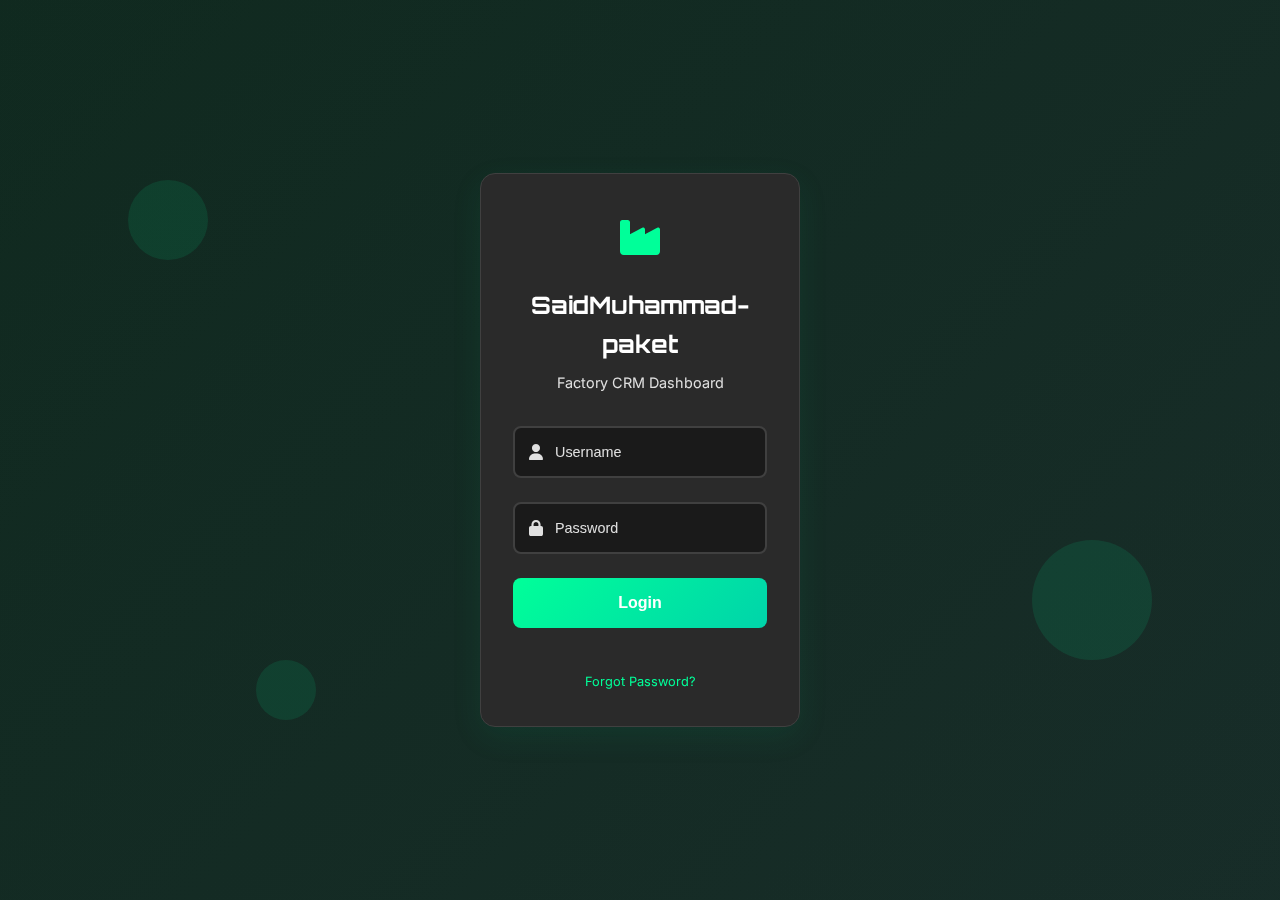
<file: login.html>
<!DOCTYPE html>
<html lang="en">
<head>
    <meta charset="UTF-8">
    <meta name="viewport" content="width=device-width, initial-scale=1.0">
    <title>Login - SaidMuhammad-paket CRM</title>
    
    <!-- Fonts -->
    <link href="https://fonts.googleapis.com/css2?family=Inter:wght@300;400;500;600;700&family=Orbitron:wght@400;700;900&display=swap" rel="stylesheet">
    
    <!-- Icons -->
    <link rel="stylesheet" href="https://cdnjs.cloudflare.com/ajax/libs/font-awesome/6.4.0/css/all.min.css">
    
    <!-- CSS -->
    <link rel="stylesheet" href="styles.css">
    
    <style>
        .login-container {
            min-height: 100vh;
            display: flex;
            align-items: center;
            justify-content: center;
            background: var(--gradient-dark);
            position: relative;
            overflow: hidden;
        }
        
        .login-background {
            position: absolute;
            top: 0;
            left: 0;
            width: 100%;
            height: 100%;
            background: linear-gradient(135deg, var(--primary-green), var(--secondary-green));
            opacity: 0.1;
            z-index: 1;
        }
        
        .login-card {
            background: var(--card);
            padding: var(--spacing-lg);
            border-radius: 15px;
            box-shadow: var(--shadow-card);
            width: 100%;
            max-width: 320px;
            position: relative;
            z-index: 2;
            border: 1px solid var(--border);
            backdrop-filter: blur(10px);
        }
        
        .login-header {
            text-align: center;
            margin-bottom: var(--spacing-lg);
        }
        
        .login-logo {
            font-size: 2.5rem;
            color: var(--primary-green);
            margin-bottom: var(--spacing-sm);
            animation: pulse 2s infinite;
        }
        
        .login-title {
            font-family: var(--font-display);
            font-size: 1.5rem;
            font-weight: 700;
            color: var(--text-primary);
            margin-bottom: var(--spacing-xs);
        }
        
        .login-subtitle {
            color: var(--text-secondary);
            font-size: 0.9rem;
        }
        
        .login-form {
            display: flex;
            flex-direction: column;
            gap: var(--spacing-md);
        }
        
        .form-group {
            position: relative;
        }
        
        .form-group i {
            position: absolute;
            left: var(--spacing-sm);
            top: 50%;
            transform: translateY(-50%);
            color: var(--text-secondary);
            font-size: 1rem;
        }
        
        .form-input {
            width: 100%;
            padding: var(--spacing-sm) var(--spacing-sm) var(--spacing-sm) 2.5rem;
            border: 2px solid var(--border);
            border-radius: 8px;
            background: var(--surface);
            color: var(--text-primary);
            font-size: 0.9rem;
            transition: all var(--transition-fast);
            box-sizing: border-box;
        }
        
        .form-input:focus {
            outline: none;
            border-color: var(--primary-green);
            box-shadow: 0 0 0 3px rgba(0, 168, 107, 0.1);
        }
        
        .form-input::placeholder {
            color: var(--text-secondary);
        }
        
        .login-btn {
            background: var(--gradient-primary);
            color: var(--text-primary);
            border: none;
            padding: var(--spacing-sm);
            border-radius: 8px;
            font-size: 1rem;
            font-weight: 600;
            cursor: pointer;
            transition: all var(--transition-fast);
            position: relative;
            overflow: hidden;
        }
        
        .login-btn:hover {
            transform: translateY(-2px);
            box-shadow: var(--shadow-hover);
        }
        
        .login-btn:active {
            transform: translateY(0);
        }
        
        .forgot-password {
            text-align: center;
            margin-top: var(--spacing-sm);
        }
        
        .forgot-password a {
            color: var(--primary-green);
            text-decoration: none;
            font-size: 0.8rem;
            transition: color var(--transition-fast);
        }
        
        .forgot-password a:hover {
            color: var(--secondary-green);
            text-decoration: underline;
        }
        
        .error-message {
            background: rgba(255, 107, 107, 0.1);
            color: #FF6B6B;
            padding: var(--spacing-xs);
            border-radius: 6px;
            font-size: 0.8rem;
            text-align: center;
            display: none;
            border: 1px solid rgba(255, 107, 107, 0.3);
        }
        
        .success-message {
            background: rgba(0, 168, 107, 0.1);
            color: var(--primary-green);
            padding: var(--spacing-xs);
            border-radius: 6px;
            font-size: 0.8rem;
            text-align: center;
            display: none;
            border: 1px solid rgba(0, 168, 107, 0.3);
        }
        
        .loading-spinner {
            display: none;
            width: 20px;
            height: 20px;
            border: 2px solid transparent;
            border-top: 2px solid var(--text-primary);
            border-radius: 50%;
            animation: spin 1s linear infinite;
            margin: 0 auto;
        }
        
        @keyframes spin {
            0% { transform: rotate(0deg); }
            100% { transform: rotate(360deg); }
        }
        
        .floating-shapes {
            position: absolute;
            width: 100%;
            height: 100%;
            overflow: hidden;
            z-index: 1;
        }
        
        .shape {
            position: absolute;
            background: var(--primary-green);
            opacity: 0.1;
            border-radius: 50%;
            animation: float 6s ease-in-out infinite;
        }
        
        .shape:nth-child(1) {
            width: 80px;
            height: 80px;
            top: 20%;
            left: 10%;
            animation-delay: 0s;
        }
        
        .shape:nth-child(2) {
            width: 120px;
            height: 120px;
            top: 60%;
            right: 10%;
            animation-delay: 2s;
        }
        
        .shape:nth-child(3) {
            width: 60px;
            height: 60px;
            bottom: 20%;
            left: 20%;
            animation-delay: 4s;
        }
        
        @keyframes float {
            0%, 100% { transform: translateY(0px) rotate(0deg); }
            50% { transform: translateY(-20px) rotate(180deg); }
        }
        
        @media (max-width: 480px) {
            .login-card {
                margin: var(--spacing-md);
                padding: var(--spacing-md);
                max-width: 280px;
            }
            
            .login-title {
                font-size: 1.3rem;
            }
            
            .login-logo {
                font-size: 2rem;
            }
        }
    </style>
</head>
<body class="dark-theme">
    <div class="login-container">
        <div class="login-background"></div>
        
        <div class="floating-shapes">
            <div class="shape"></div>
            <div class="shape"></div>
            <div class="shape"></div>
        </div>
        
        <div class="login-card">
            <div class="login-header">
                <div class="login-logo">
                    <i class="fas fa-industry"></i>
                </div>
                <h1 class="login-title">SaidMuhammad-paket</h1>
                <p class="login-subtitle">Factory CRM Dashboard</p>
            </div>
            
            <form class="login-form" id="loginForm">
                <div class="error-message" id="errorMessage"></div>
                <div class="success-message" id="successMessage"></div>
                
                <div class="form-group">
                    <i class="fas fa-user"></i>
                    <input type="text" class="form-input" id="username" placeholder="Username" required>
                </div>
                
                <div class="form-group">
                    <i class="fas fa-lock"></i>
                    <input type="password" class="form-input" id="password" placeholder="Password" required>
                </div>
                
                <button type="submit" class="login-btn" id="loginBtn">
                    <span id="loginText">Login</span>
                    <div class="loading-spinner" id="loadingSpinner"></div>
                </button>
                
                <div class="forgot-password">
                    <a href="#" id="forgotPassword">Forgot Password?</a>
                </div>
            </form>
        </div>
    </div>

    <script>
        // Check if user is already logged in
        if (localStorage.getItem('isLoggedIn') === 'true') {
            window.location.href = 'index.html';
        }

        const loginForm = document.getElementById('loginForm');
        const usernameInput = document.getElementById('username');
        const passwordInput = document.getElementById('password');
        const loginBtn = document.getElementById('loginBtn');
        const loginText = document.getElementById('loginText');
        const loadingSpinner = document.getElementById('loadingSpinner');
        const errorMessage = document.getElementById('errorMessage');
        const successMessage = document.getElementById('successMessage');
        const forgotPasswordLink = document.getElementById('forgotPassword');

        // Valid credentials
        const validUsername = 'salom';
        const validPassword = 'muhammad001';

        loginForm.addEventListener('submit', function(e) {
            e.preventDefault();
            
            const username = usernameInput.value.trim();
            const password = passwordInput.value.trim();
            
            // Clear previous messages
            errorMessage.style.display = 'none';
            successMessage.style.display = 'none';
            
            // Show loading state
            loginBtn.disabled = true;
            loginText.style.display = 'none';
            loadingSpinner.style.display = 'block';
            
            // Simulate loading delay
            setTimeout(() => {
                if (username === validUsername && password === validPassword) {
                    // Success
                    successMessage.textContent = 'Login successful! Redirecting...';
                    successMessage.style.display = 'block';
                    
                    // Store login state
                    localStorage.setItem('isLoggedIn', 'true');
                    localStorage.setItem('username', username);
                    
                    // Redirect to dashboard
                    setTimeout(() => {
                        window.location.href = 'index.html';
                    }, 1000);
                } else {
                    // Error
                    errorMessage.textContent = 'Invalid username or password. Please try again.';
                    errorMessage.style.display = 'block';
                    
                    // Reset form
                    passwordInput.value = '';
                    passwordInput.focus();
                }
                
                // Reset button state
                loginBtn.disabled = false;
                loginText.style.display = 'block';
                loadingSpinner.style.display = 'none';
            }, 1500);
        });

        // Forgot password functionality
        forgotPasswordLink.addEventListener('click', function(e) {
            e.preventDefault();
            
            const email = prompt('Please enter your email address to reset your password:');
            if (email) {
                alert('Password reset link has been sent to your email address.');
            }
        });

        // Add some interactivity
        usernameInput.addEventListener('focus', function() {
            this.parentElement.style.transform = 'scale(1.02)';
        });

        usernameInput.addEventListener('blur', function() {
            this.parentElement.style.transform = 'scale(1)';
        });

        passwordInput.addEventListener('focus', function() {
            this.parentElement.style.transform = 'scale(1.02)';
        });

        passwordInput.addEventListener('blur', function() {
            this.parentElement.style.transform = 'scale(1)';
        });

        // Add keyboard shortcuts
        document.addEventListener('keydown', function(e) {
            if (e.key === 'Enter' && (document.activeElement === usernameInput || document.activeElement === passwordInput)) {
                loginForm.dispatchEvent(new Event('submit'));
            }
        });
    </script>
</body>
</html>
</file>
<file: styles.css>
/* Reset and Base Styles */
* {
    margin: 0;
    padding: 0;
    box-sizing: border-box;
}

:root {
    /* Light Theme Colors */
    --light-primary-green: #00A86B;
    --light-secondary-green: #00D4AA;
    --light-accent-green: #00FF99;
    --light-background: #ffffff;
    --light-surface: #f8f9fa;
    --light-card: #ffffff;
    --light-text-primary: #2c3e50;
    --light-text-secondary: #6c757d;
    --light-border: #e9ecef;
    
    /* Dark Theme Colors */
    --dark-primary-green: #00FF99;
    --dark-secondary-green: #00D4AA;
    --dark-accent-green: #00A86B;
    --dark-background: #121212;
    --dark-surface: #1a1a1a;
    --dark-card: #2a2a2a;
    --dark-text-primary: #ffffff;
    --dark-text-secondary: #E0E0E0;
    --dark-border: #404040;
    
    /* Current Theme (defaults to dark) */
    --primary-green: var(--dark-primary-green);
    --secondary-green: var(--dark-secondary-green);
    --accent-green: var(--dark-accent-green);
    --background: var(--dark-background);
    --surface: var(--dark-surface);
    --card: var(--dark-card);
    --text-primary: var(--dark-text-primary);
    --text-secondary: var(--dark-text-secondary);
    --border: var(--dark-border);
    
    /* Legacy colors for compatibility */
    --primary-blue: #0080FF;
    --neon-green: #00FF99;
    --jet-black: #121212;
    --dark-gray: #1a1a1a;
    --medium-gray: #2a2a2a;
    --light-gray: #E0E0E0;
    --white: #ffffff;
    
    /* Gradients */
    --gradient-primary: linear-gradient(135deg, var(--primary-green), var(--secondary-green));
    --gradient-dark: linear-gradient(135deg, var(--background), var(--surface));
    --gradient-card: linear-gradient(145deg, var(--card), var(--surface));
    
    /* Shadows */
    --shadow-card: 0 10px 30px rgba(0, 168, 107, 0.1);
    --shadow-hover: 0 15px 40px rgba(0, 255, 153, 0.2);
    --shadow-neon: 0 0 20px rgba(0, 255, 153, 0.3);
    
    /* Typography */
    --font-primary: 'Inter', sans-serif;
    --font-display: 'Orbitron', monospace;
    
    /* Spacing */
    --spacing-xs: 0.5rem;
    --spacing-sm: 1rem;
    --spacing-md: 1.5rem;
    --spacing-lg: 2rem;
    --spacing-xl: 3rem;
    
    /* Transitions */
    --transition-fast: 0.2s ease;
    --transition-medium: 0.3s ease;
    --transition-slow: 0.5s ease;
}

body {
    font-family: var(--font-primary);
    background: var(--background);
    color: var(--text-primary);
    line-height: 1.6;
    overflow-x: hidden;
    transition: background-color var(--transition-medium), color var(--transition-medium);
}

/* Theme Classes */
body.light-theme {
    --primary-green: var(--light-primary-green);
    --secondary-green: var(--light-secondary-green);
    --accent-green: var(--light-accent-green);
    --background: var(--light-background);
    --surface: var(--light-surface);
    --card: var(--light-card);
    --text-primary: var(--light-text-primary);
    --text-secondary: var(--light-text-secondary);
    --border: var(--light-border);
}

body.dark-theme {
    --primary-green: var(--dark-primary-green);
    --secondary-green: var(--dark-secondary-green);
    --accent-green: var(--dark-accent-green);
    --background: var(--dark-background);
    --surface: var(--dark-surface);
    --card: var(--dark-card);
    --text-primary: var(--dark-text-primary);
    --text-secondary: var(--dark-text-secondary);
    --border: var(--dark-border);
}

/* Loading Screen */
#loading-screen {
    position: fixed;
    top: 0;
    left: 0;
    width: 100%;
    height: 100%;
    background: var(--gradient-dark);
    z-index: 9999;
    display: flex;
    align-items: center;
    justify-content: center;
    transition: opacity var(--transition-slow), visibility var(--transition-slow);
}

#loading-screen.hidden {
    opacity: 0;
    visibility: hidden;
}

.loading-content {
    text-align: center;
    color: var(--text-primary);
}

.factory-logo {
    font-size: 4rem;
    color: var(--primary-green);
    margin-bottom: var(--spacing-md);
    animation: pulse 2s infinite;
}

.loading-text {
    font-family: var(--font-display);
    font-size: 2rem;
    font-weight: 700;
    margin-bottom: var(--spacing-lg);
    background: var(--gradient-primary);
    -webkit-background-clip: text;
    -webkit-text-fill-color: transparent;
    background-clip: text;
}

.loading-bar {
    width: 300px;
    height: 4px;
    background: var(--medium-gray);
    border-radius: 2px;
    overflow: hidden;
    position: relative;
}

.loading-progress {
    height: 100%;
    background: var(--gradient-primary);
    border-radius: 2px;
    animation: loading-progress 3s ease-in-out infinite;
}

@keyframes loading-progress {
    0% { width: 0%; }
    50% { width: 70%; }
    100% { width: 100%; }
}

@keyframes pulse {
    0%, 100% { transform: scale(1); }
    50% { transform: scale(1.1); }
}

/* App Container */
.app-container {
    display: flex;
    min-height: 100vh;
    position: relative;
}

/* Sidebar */
.sidebar {
    width: 280px;
    background: var(--card);
    backdrop-filter: blur(10px);
    border-right: 1px solid var(--border);
    position: fixed;
    top: 0;
    left: 0;
    height: 100vh;
    z-index: 1000;
    transform: translateX(0);
    transition: transform var(--transition-medium);
    box-shadow: var(--shadow-card);
}

.sidebar.collapsed {
    transform: translateX(-240px);
}

.sidebar-header {
    padding: var(--spacing-lg);
    border-bottom: 1px solid var(--border);
    display: flex;
    align-items: center;
    justify-content: space-between;
}

.header-controls {
    display: flex;
    align-items: center;
    gap: var(--spacing-sm);
}

.theme-toggle {
    background: none;
    border: none;
    color: var(--text-primary);
    font-size: 1.2rem;
    cursor: pointer;
    padding: var(--spacing-xs);
    border-radius: 50%;
    transition: all var(--transition-fast);
    display: flex;
    align-items: center;
    justify-content: center;
    width: 40px;
    height: 40px;
}

.theme-toggle:hover {
    background: var(--surface);
    color: var(--primary-green);
    transform: scale(1.1);
}

.theme-toggle i {
    transition: transform var(--transition-medium);
}

.theme-toggle:hover i {
    transform: rotate(180deg);
}

.logo {
    display: flex;
    align-items: center;
    gap: var(--spacing-sm);
}

.logo i {
    font-size: 2rem;
    color: var(--primary-green);
    animation: rotate 10s linear infinite;
}

.logo-text {
    font-family: var(--font-display);
    font-size: 1.2rem;
    font-weight: 700;
    background: var(--gradient-primary);
    -webkit-background-clip: text;
    -webkit-text-fill-color: transparent;
    background-clip: text;
}

.sidebar-toggle {
    background: none;
    border: none;
    color: var(--light-gray);
    font-size: 1.2rem;
    cursor: pointer;
    padding: var(--spacing-xs);
    border-radius: 4px;
    transition: var(--transition-fast);
}

.sidebar-toggle:hover {
    background: rgba(0, 128, 255, 0.1);
    color: var(--primary-blue);
}

.nav-menu {
    list-style: none;
    padding: var(--spacing-md) 0;
}

.nav-item {
    display: flex;
    align-items: center;
    gap: var(--spacing-sm);
    padding: var(--spacing-md) var(--spacing-lg);
    cursor: pointer;
    transition: var(--transition-fast);
    position: relative;
    border-left: 3px solid transparent;
}

.nav-item:hover {
    background: rgba(0, 128, 255, 0.1);
    border-left-color: var(--primary-blue);
}

.nav-item.active {
    background: rgba(0, 255, 153, 0.1);
    border-left-color: var(--neon-green);
    color: var(--neon-green);
}

.nav-item i {
    font-size: 1.2rem;
    width: 20px;
}

.notification-badge {
    background: var(--neon-green);
    color: var(--jet-black);
    font-size: 0.7rem;
    padding: 2px 6px;
    border-radius: 10px;
    margin-left: auto;
    font-weight: 600;
}

.sidebar-footer {
    position: absolute;
    bottom: 0;
    left: 0;
    right: 0;
    padding: var(--spacing-lg);
    border-top: 1px solid rgba(0, 128, 255, 0.1);
}

.user-info {
    display: flex;
    align-items: center;
    gap: var(--spacing-sm);
}

.user-avatar {
    width: 40px;
    height: 40px;
    background: var(--gradient-primary);
    border-radius: 50%;
    display: flex;
    align-items: center;
    justify-content: center;
    color: var(--white);
}

.user-details {
    flex: 1;
}

.user-name {
    font-weight: 600;
    color: var(--white);
}

.user-role {
    font-size: 0.8rem;
    color: var(--light-gray);
    opacity: 0.7;
}

/* Main Content */
.main-content {
    flex: 1;
    margin-left: 280px;
    background: var(--background);
    min-height: 100vh;
    transition: margin-left var(--transition-medium);
}

.sidebar.collapsed + .main-content {
    margin-left: 40px;
}

/* Hero Section */
.hero-section {
    height: 60vh;
    position: relative;
    display: flex;
    align-items: center;
    justify-content: center;
    overflow: hidden;
    background: var(--gradient-dark);
}

.hero-background {
    position: absolute;
    top: 0;
    left: 0;
    width: 100%;
    height: 100%;
    z-index: 1;
}

#three-canvas {
    width: 100%;
    height: 100%;
    display: block;
}

.hero-content {
    position: relative;
    z-index: 2;
    text-align: center;
    padding: var(--spacing-xl);
}

.hero-title {
    margin-bottom: var(--spacing-xl);
}

.title-main {
    display: block;
    font-family: var(--font-display);
    font-size: 4rem;
    font-weight: 900;
    background: var(--gradient-primary);
    -webkit-background-clip: text;
    -webkit-text-fill-color: transparent;
    background-clip: text;
    margin-bottom: var(--spacing-sm);
    text-shadow: 0 0 30px rgba(0, 255, 153, 0.3);
}

.title-sub {
    display: block;
    font-size: 1.5rem;
    color: var(--text-secondary);
    font-weight: 300;
}

.hero-stats {
    display: flex;
    justify-content: center;
    gap: var(--spacing-xl);
    margin-top: var(--spacing-xl);
}

.stat-item {
    text-align: center;
    padding: var(--spacing-lg);
    background: var(--card);
    backdrop-filter: blur(10px);
    border-radius: 15px;
    border: 1px solid var(--border);
    box-shadow: var(--shadow-card);
    transform: perspective(1000px) rotateX(5deg);
    transition: var(--transition-medium);
}

.stat-item:hover {
    transform: perspective(1000px) rotateX(0deg) translateY(-5px);
    box-shadow: var(--shadow-hover);
}

.stat-number {
    font-family: var(--font-display);
    font-size: 3rem;
    font-weight: 700;
    color: var(--primary-green);
    text-shadow: 0 0 20px rgba(0, 255, 153, 0.5);
}

.stat-label {
    font-size: 0.9rem;
    color: var(--text-secondary);
    margin-top: var(--spacing-xs);
}

/* Sections */
.section {
    padding: var(--spacing-xl);
    display: none;
    animation: fadeInUp 0.5s ease;
}

.section.active {
    display: block;
}

.section-header {
    display: flex;
    justify-content: space-between;
    align-items: center;
    margin-bottom: var(--spacing-xl);
    padding-bottom: var(--spacing-lg);
    border-bottom: 1px solid var(--border);
}

.section-header h2 {
    font-family: var(--font-display);
    font-size: 2.5rem;
    color: var(--text-primary);
    text-shadow: 0 0 10px rgba(0, 168, 107, 0.3);
}

/* Buttons */
.btn {
    padding: var(--spacing-sm) var(--spacing-lg);
    border: none;
    border-radius: 8px;
    font-family: var(--font-primary);
    font-weight: 600;
    cursor: pointer;
    transition: var(--transition-fast);
    display: inline-flex;
    align-items: center;
    gap: var(--spacing-xs);
    text-decoration: none;
    position: relative;
    overflow: hidden;
}

.btn::before {
    content: '';
    position: absolute;
    top: 0;
    left: -100%;
    width: 100%;
    height: 100%;
    background: linear-gradient(90deg, transparent, rgba(255, 255, 255, 0.2), transparent);
    transition: left 0.5s;
}

.btn:hover::before {
    left: 100%;
}

.btn-primary {
    background: var(--gradient-primary);
    color: var(--white);
    box-shadow: 0 5px 15px rgba(0, 128, 255, 0.3);
}

.btn-primary:hover {
    transform: translateY(-2px);
    box-shadow: 0 8px 25px rgba(0, 128, 255, 0.4);
}

.btn-secondary {
    background: var(--medium-gray);
    color: var(--light-gray);
    border: 1px solid rgba(0, 128, 255, 0.3);
}

.btn-secondary:hover {
    background: rgba(0, 128, 255, 0.1);
    border-color: var(--primary-blue);
}

/* Dashboard Grid */
.dashboard-grid {
    display: grid;
    grid-template-columns: 1fr 1fr;
    gap: var(--spacing-xl);
}

.kpi-cards {
    display: grid;
    grid-template-columns: repeat(2, 1fr);
    gap: var(--spacing-lg);
    grid-column: 1 / -1;
}

.kpi-card {
    background: var(--card);
    padding: var(--spacing-lg);
    border-radius: 15px;
    border: 1px solid var(--border);
    box-shadow: var(--shadow-card);
    display: flex;
    align-items: center;
    gap: var(--spacing-md);
    transition: var(--transition-medium);
    position: relative;
    overflow: hidden;
}

.kpi-card::before {
    content: '';
    position: absolute;
    top: 0;
    left: 0;
    width: 100%;
    height: 4px;
    background: var(--gradient-primary);
}

.kpi-card:hover {
    transform: translateY(-5px);
    box-shadow: var(--shadow-hover);
}

.kpi-icon {
    width: 60px;
    height: 60px;
    border-radius: 12px;
    display: flex;
    align-items: center;
    justify-content: center;
    font-size: 1.5rem;
    color: var(--white);
}

.kpi-card.income .kpi-icon {
    background: linear-gradient(135deg, #00FF99, #00CC7A);
}

.kpi-card.profit .kpi-icon {
    background: linear-gradient(135deg, #0080FF, #0066CC);
}

.kpi-card.expenses .kpi-icon {
    background: linear-gradient(135deg, #FF6B6B, #FF5252);
}

.kpi-card.orders .kpi-icon {
    background: linear-gradient(135deg, #FFB74D, #FF9800);
}

.kpi-content {
    flex: 1;
}

.kpi-value {
    font-family: var(--font-display);
    font-size: 2rem;
    font-weight: 700;
    color: var(--text-primary);
    text-shadow: 0 0 10px rgba(0, 255, 153, 0.3);
}

.kpi-label {
    color: var(--text-secondary);
    font-size: 0.9rem;
    margin-bottom: var(--spacing-xs);
}

.kpi-change {
    font-size: 0.8rem;
    font-weight: 600;
    padding: 2px 8px;
    border-radius: 12px;
    display: inline-block;
}

.kpi-change.positive {
    background: rgba(0, 255, 153, 0.2);
    color: var(--primary-green);
}

.kpi-change.negative {
    background: rgba(255, 107, 107, 0.2);
    color: #FF6B6B;
}

/* Chart Containers */
.chart-container {
    background: var(--card);
    border-radius: 15px;
    border: 1px solid var(--border);
    box-shadow: var(--shadow-card);
    overflow: hidden;
}

.chart-card {
    padding: var(--spacing-lg);
}

.chart-card h3 {
    margin-bottom: var(--spacing-lg);
    color: var(--text-primary);
    font-family: var(--font-display);
}

/* Orders Section */
.orders-grid {
    display: flex;
    flex-direction: column;
    gap: var(--spacing-lg);
}

.order-filters {
    background: var(--card);
    padding: var(--spacing-lg);
    border-radius: 15px;
    border: 1px solid var(--border);
}

.filter-group {
    display: flex;
    gap: var(--spacing-sm);
}

.filter-btn {
    padding: var(--spacing-sm) var(--spacing-md);
    background: transparent;
    border: 1px solid var(--border);
    color: var(--text-secondary);
    border-radius: 8px;
    cursor: pointer;
    transition: var(--transition-fast);
}

.filter-btn.active,
.filter-btn:hover {
    background: rgba(0, 168, 107, 0.2);
    border-color: var(--primary-green);
    color: var(--primary-green);
}

.orders-list {
    display: grid;
    gap: var(--spacing-md);
}

.order-card {
    background: var(--card);
    padding: var(--spacing-lg);
    border-radius: 15px;
    border: 1px solid var(--border);
    box-shadow: var(--shadow-card);
    transition: var(--transition-medium);
}

.order-card:hover {
    transform: translateY(-2px);
    box-shadow: var(--shadow-hover);
}

.order-header {
    display: flex;
    justify-content: between;
    align-items: center;
    margin-bottom: var(--spacing-md);
}

.order-status {
    padding: 4px 12px;
    border-radius: 20px;
    font-size: 0.8rem;
    font-weight: 600;
    text-transform: uppercase;
}

.order-status.received {
    background: rgba(255, 183, 77, 0.2);
    color: #FFB74D;
}

.order-status.production {
    background: rgba(0, 168, 107, 0.2);
    color: var(--primary-green);
}

.order-status.ready {
    background: rgba(0, 255, 153, 0.2);
    color: var(--primary-green);
}

.progress-bar {
    height: 6px;
    background: var(--medium-gray);
    border-radius: 3px;
    overflow: hidden;
    margin: var(--spacing-sm) 0;
}

.progress-fill {
    height: 100%;
    background: var(--gradient-primary);
    border-radius: 3px;
    transition: width var(--transition-medium);
}

/* Form Controls */
select {
    background: var(--medium-gray);
    border: 1px solid rgba(0, 128, 255, 0.3);
    color: var(--light-gray);
    padding: var(--spacing-sm);
    border-radius: 8px;
    font-family: var(--font-primary);
}

select:focus {
    outline: none;
    border-color: var(--primary-blue);
    box-shadow: 0 0 0 2px rgba(0, 128, 255, 0.2);
}

/* Animations */
@keyframes fadeInUp {
    from {
        opacity: 0;
        transform: translateY(30px);
    }
    to {
        opacity: 1;
        transform: translateY(0);
    }
}

@keyframes rotate {
    from { transform: rotate(0deg); }
    to { transform: rotate(360deg); }
}

@keyframes glow {
    0%, 100% {
        box-shadow: 0 0 20px rgba(0, 255, 153, 0.3);
    }
    50% {
        box-shadow: 0 0 30px rgba(0, 255, 153, 0.6);
    }
}

/* Calendar Grid */
.calendar-grid {
    display: grid;
    grid-template-columns: repeat(7, 1fr);
    gap: 2px;
    background: var(--medium-gray);
    padding: var(--spacing-sm);
    border-radius: 10px;
}

.calendar-day {
    aspect-ratio: 1;
    display: flex;
    align-items: center;
    justify-content: center;
    background: var(--dark-gray);
    color: var(--light-gray);
    font-size: 0.8rem;
    border-radius: 4px;
    cursor: pointer;
    transition: var(--transition-fast);
}

.calendar-day.paid {
    background: rgba(0, 255, 153, 0.3);
    color: var(--neon-green);
}

.calendar-day.due {
    background: rgba(255, 183, 77, 0.3);
    color: #FFB74D;
}

.calendar-day.overdue {
    background: rgba(255, 107, 107, 0.3);
    color: #FF6B6B;
}

/* Employee Cards */
.employee-cards {
    display: grid;
    grid-template-columns: repeat(auto-fill, minmax(280px, 1fr));
    gap: var(--spacing-lg);
}

.employee-card {
    background: var(--gradient-card);
    padding: var(--spacing-lg);
    border-radius: 15px;
    border: 1px solid rgba(0, 128, 255, 0.1);
    box-shadow: var(--shadow-card);
    transition: var(--transition-medium);
}

.employee-card:hover {
    transform: translateY(-5px);
    box-shadow: var(--shadow-hover);
}

.employee-header {
    display: flex;
    align-items: center;
    gap: var(--spacing-md);
    margin-bottom: var(--spacing-md);
}

.employee-avatar {
    width: 50px;
    height: 50px;
    border-radius: 50%;
    background: var(--gradient-primary);
    display: flex;
    align-items: center;
    justify-content: center;
    color: var(--white);
    font-weight: 600;
}

.attendance-status {
    padding: 4px 8px;
    border-radius: 12px;
    font-size: 0.7rem;
    font-weight: 600;
    text-transform: uppercase;
}

.attendance-status.present {
    background: rgba(0, 255, 153, 0.2);
    color: var(--neon-green);
}

.attendance-status.absent {
    background: rgba(255, 107, 107, 0.2);
    color: #FF6B6B;
}

/* Inventory Items */
.inventory-items {
    display: grid;
    grid-template-columns: repeat(auto-fill, minmax(250px, 1fr));
    gap: var(--spacing-lg);
}

.inventory-item {
    background: var(--gradient-card);
    padding: var(--spacing-lg);
    border-radius: 15px;
    border: 1px solid rgba(0, 128, 255, 0.1);
    box-shadow: var(--shadow-card);
    transition: var(--transition-medium);
}

.inventory-item:hover {
    transform: translateY(-3px);
    box-shadow: var(--shadow-hover);
}

.stock-level {
    display: flex;
    align-items: center;
    gap: var(--spacing-sm);
    margin-top: var(--spacing-sm);
}

.stock-indicator {
    width: 12px;
    height: 12px;
    border-radius: 50%;
}

.stock-indicator.full {
    background: var(--neon-green);
    box-shadow: 0 0 10px rgba(0, 255, 153, 0.5);
}

.stock-indicator.low {
    background: #FFB74D;
    box-shadow: 0 0 10px rgba(255, 183, 77, 0.5);
}

.stock-indicator.critical {
    background: #FF6B6B;
    box-shadow: 0 0 10px rgba(255, 107, 107, 0.5);
}

/* Alerts */
.alerts-container {
    display: flex;
    flex-direction: column;
    gap: var(--spacing-md);
}

.alert-item {
    background: var(--gradient-card);
    padding: var(--spacing-lg);
    border-radius: 15px;
    border-left: 4px solid;
    box-shadow: var(--shadow-card);
    display: flex;
    align-items: center;
    gap: var(--spacing-md);
    transition: var(--transition-medium);
}

.alert-item:hover {
    transform: translateX(5px);
}

.alert-item.warning {
    border-left-color: #FFB74D;
}

.alert-item.error {
    border-left-color: #FF6B6B;
}

.alert-item.info {
    border-left-color: var(--primary-blue);
}

.alert-icon {
    font-size: 1.5rem;
    width: 40px;
    text-align: center;
}

.alert-content {
    flex: 1;
}

.alert-title {
    font-weight: 600;
    color: var(--white);
    margin-bottom: var(--spacing-xs);
}

.alert-message {
    color: var(--light-gray);
    font-size: 0.9rem;
}

.alert-time {
    font-size: 0.8rem;
    color: var(--light-gray);
    opacity: 0.7;
}

/* Footer */
.footer {
    background: var(--surface);
    border-top: 1px solid var(--border);
    padding: var(--spacing-xl);
    margin-left: 280px;
    transition: margin-left var(--transition-medium);
}

.sidebar.collapsed ~ .footer {
    margin-left: 40px;
}

.footer-content {
    display: grid;
    grid-template-columns: repeat(auto-fit, minmax(200px, 1fr));
    gap: var(--spacing-lg);
}

.footer-section h4 {
    color: var(--text-primary);
    margin-bottom: var(--spacing-sm);
    font-family: var(--font-display);
}

.footer-section p {
    color: var(--text-secondary);
    font-size: 0.9rem;
    margin-bottom: var(--spacing-xs);
}

.social-links {
    display: flex;
    gap: var(--spacing-sm);
}

.social-links a {
    width: 40px;
    height: 40px;
    background: var(--card);
    border-radius: 50%;
    display: flex;
    align-items: center;
    justify-content: center;
    color: var(--text-secondary);
    text-decoration: none;
    transition: var(--transition-fast);
}

.social-links a:hover {
    background: var(--primary-green);
    color: var(--text-primary);
    transform: translateY(-2px);
}

/* Heatmap Styling */
.heatmap-grid {
    display: grid;
    grid-template-columns: repeat(10, 1fr);
    gap: 4px;
    padding: var(--spacing-sm);
}

.heatmap-cell {
    aspect-ratio: 1;
    border-radius: 4px;
    cursor: pointer;
    transition: var(--transition-fast);
}

.heatmap-cell.high {
    background: var(--primary-green);
    box-shadow: 0 0 10px rgba(0, 255, 153, 0.5);
}

.heatmap-cell.medium {
    background: rgba(0, 255, 153, 0.7);
}

.heatmap-cell.low {
    background: rgba(0, 255, 153, 0.4);
}

.heatmap-cell.very-low {
    background: rgba(255, 107, 107, 0.6);
}

.heatmap-cell:hover {
    transform: scale(1.1);
    z-index: 10;
}

/* Payment Items */
.payments-list-container {
    max-height: 400px;
    overflow-y: auto;
    padding-right: var(--spacing-sm);
}

.payment-item {
    display: flex;
    justify-content: space-between;
    align-items: center;
    padding: var(--spacing-md);
    background: var(--dark-gray);
    border-radius: 10px;
    margin-bottom: var(--spacing-sm);
    border: 1px solid rgba(0, 128, 255, 0.1);
    transition: var(--transition-medium);
}

.payment-item:hover {
    transform: translateX(5px);
    border-color: var(--primary-blue);
}

.payment-details h4 {
    color: var(--white);
    margin-bottom: var(--spacing-xs);
}

.payment-date {
    font-size: 0.8rem;
    color: var(--light-gray);
    opacity: 0.7;
}

.payment-status {
    padding: 4px 12px;
    border-radius: 15px;
    font-size: 0.8rem;
    font-weight: 600;
    text-transform: uppercase;
}

.payment-status.paid {
    background: rgba(0, 255, 153, 0.2);
    color: var(--neon-green);
}

.payment-status.pending {
    background: rgba(255, 183, 77, 0.2);
    color: #FFB74D;
}

.payment-status.overdue {
    background: rgba(255, 107, 107, 0.2);
    color: #FF6B6B;
}

/* Calendar Headers */
.calendar-header {
    padding: var(--spacing-xs);
    text-align: center;
    font-weight: 600;
    color: var(--primary-blue);
    font-size: 0.8rem;
    background: var(--dark-gray);
    border-radius: 4px;
}

/* Payment Summary */
.payment-summary {
    display: flex;
    gap: var(--spacing-md);
    font-size: 0.9rem;
}

.pending-amount {
    color: #FFB74D;
}

.overdue-amount {
    color: #FF6B6B;
}

/* Attendance Summary */
.attendance-summary {
    display: flex;
    gap: var(--spacing-md);
    font-size: 0.9rem;
}

.present-count {
    color: var(--neon-green);
}

.absent-count {
    color: #FF6B6B;
}

/* Inventory Summary */
.inventory-summary {
    display: flex;
    gap: var(--spacing-md);
    font-size: 0.9rem;
}

.low-stock {
    color: #FFB74D;
}

.critical-stock {
    color: #FF6B6B;
}

.inventory-overview {
    background: var(--gradient-card);
    padding: var(--spacing-lg);
    border-radius: 15px;
    border: 1px solid rgba(0, 128, 255, 0.1);
    box-shadow: var(--shadow-card);
}

.stock-category {
    margin-bottom: var(--spacing-lg);
}

.stock-category h4 {
    color: var(--white);
    margin-bottom: var(--spacing-sm);
    font-family: var(--font-display);
}

.stock-percentage {
    font-size: 0.9rem;
    color: var(--light-gray);
    margin-top: var(--spacing-xs);
}

/* Order Details */
.order-details {
    margin: var(--spacing-md) 0;
}

.order-details p {
    margin-bottom: var(--spacing-xs);
    font-size: 0.9rem;
    color: var(--light-gray);
}

.progress-text {
    text-align: right;
    font-size: 0.8rem;
    color: var(--light-gray);
    margin-top: var(--spacing-xs);
}

/* Employee Info */
.employee-info {
    flex: 1;
}

.employee-info h4 {
    color: var(--white);
    margin-bottom: var(--spacing-xs);
}

.employee-info p {
    font-size: 0.9rem;
    color: var(--light-gray);
}

.employee-details {
    margin-top: var(--spacing-md);
}

.employee-details p {
    font-size: 0.9rem;
    margin-bottom: var(--spacing-xs);
    color: var(--light-gray);
}

/* Stock Info */
.stock-info {
    display: flex;
    justify-content: space-between;
    align-items: center;
    margin: var(--spacing-sm) 0;
}

.capacity {
    opacity: 0.7;
}

.category {
    font-size: 0.8rem;
    color: var(--light-gray);
    opacity: 0.8;
    margin-bottom: var(--spacing-sm);
}

/* Glow effects for critical items */
.inventory-item .stock-indicator.critical {
    animation: glow 2s ease-in-out infinite alternate;
}

.kpi-card.expenses:hover {
    animation: glow 1s ease-in-out infinite alternate;
}

/* Responsive Design */
@media (max-width: 1024px) {
    .sidebar {
        transform: translateX(-240px);
    }
    
    .sidebar.open {
        transform: translateX(0);
    }
    
    .main-content {
        margin-left: 40px;
    }
    
    .sidebar.open + .main-content {
        margin-left: 280px;
    }
    
    .dashboard-grid {
        grid-template-columns: 1fr;
    }
    
    .kpi-cards {
        grid-template-columns: repeat(2, 1fr);
    }
    
    .hero-stats {
        flex-direction: column;
        align-items: center;
        gap: var(--spacing-md);
    }
    
    .footer {
        margin-left: 40px;
    }
}

@media (max-width: 768px) {
    .sidebar {
        width: 100%;
        transform: translateX(-100%);
    }
    
    .main-content {
        margin-left: 0;
    }
    
    .footer {
        margin-left: 0;
    }
    
    .title-main {
        font-size: 2.5rem;
    }
    
    .title-sub {
        font-size: 1.2rem;
    }
    
    .kpi-cards {
        grid-template-columns: 1fr;
    }
    
    .section {
        padding: var(--spacing-lg);
    }
    
    .section-header {
        flex-direction: column;
        align-items: flex-start;
        gap: var(--spacing-md);
    }
    
    .hero-stats {
        grid-template-columns: 1fr;
    }
}

@media (max-width: 480px) {
    .hero-section {
        height: 50vh;
    }
    
    .stat-item {
        padding: var(--spacing-md);
    }
    
    .stat-number {
        font-size: 2rem;
    }
    
    .employee-cards,
    .inventory-items {
        grid-template-columns: 1fr;
    }
}
</file>
